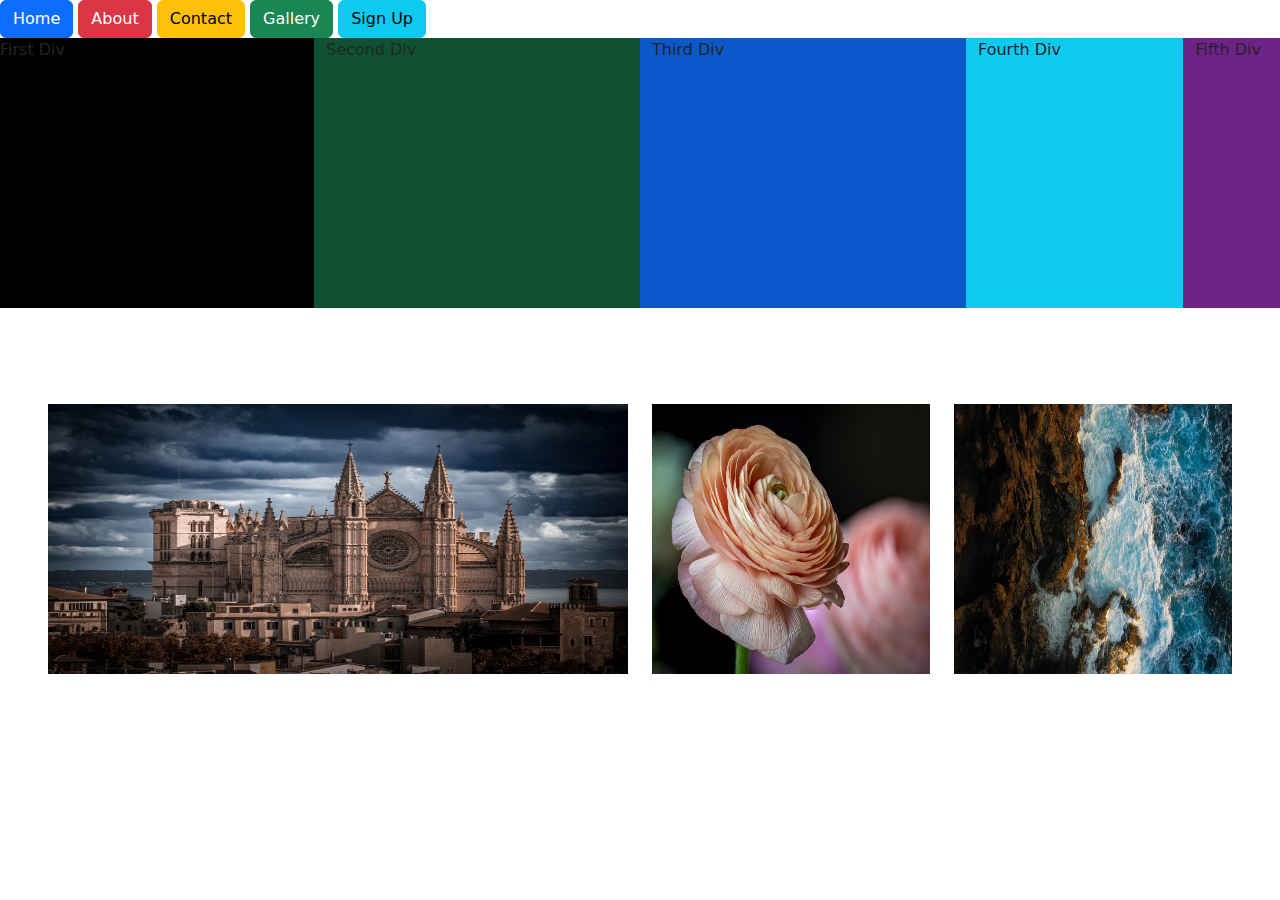
<file: index.html>
<!DOCTYPE html>
<html lang="en">
<head>
    <meta charset="UTF-8">
    <title>Title</title>
    <link rel="stylesheet" href="css/style.css">
    <link rel="stylesheet" href="css/bootstrap/css/bootstrap.min.css">
</head>
<body>
<a href="#"><button class="btn btn-primary">Home</button></a>
<a href="aboutus.html"><button class="btn btn-danger">About </button></a>
<a href="contactus.html"><button class="btn btn-warning">Contact</button></a>
<a href="gallery.html"><button class="btn btn-success">Gallery</button></a>
<a href="signup.html"><button class="btn btn-info">Sign Up</button></a>

<div class="row">
    <div class="col-md-3 col-sm-5 col-3 col-lg-3 col-xl-3 col-xxl-3 a">
        <p>First Div</p>
    </div>
    <div class="col-md-3 col-sm-3 col-1 col-lg-3 col-xl-3 col-xxl-3 b">
        <p>Second Div</p>
    </div>
    <div class="col-md-2 col-sm-2 col-2 col-lg-2 col-xl-3 col-xxl-3 c">
       <p> Third Div</p>
    </div>
    <div class="col-md-2 col-sm-2 col-1 col-lg-2 col-xl-2 col-xxl-2 d">
       <p>Fourth Div </p>
    </div>
    <div class="col-md-2 col-sm-2 col-1 col-lg-2 col-xl-1 col-xxl-1 e">
        <p>Fifth Div</p>
    </div>
</div>
<div class="row mt-5 p-5">
    <div class="col-4 col-sm-4 col-md-6">
        <img class="img-one" src="resources/images/cathedral.jpg" alt="Cathedral">
    </div>
    <div class="col-4 col-sm-4 col-md-3">
        <img class="img-two" src="resources/images/flower.jpg" alt="Flower">
    </div>
    <div class="col-4 col-sm-4 col-md-3">
        <img class="img-three" src="resources/images/ocean.jpg" alt="Ocean">
    </div>

</div>

</body>
</html>
</file>
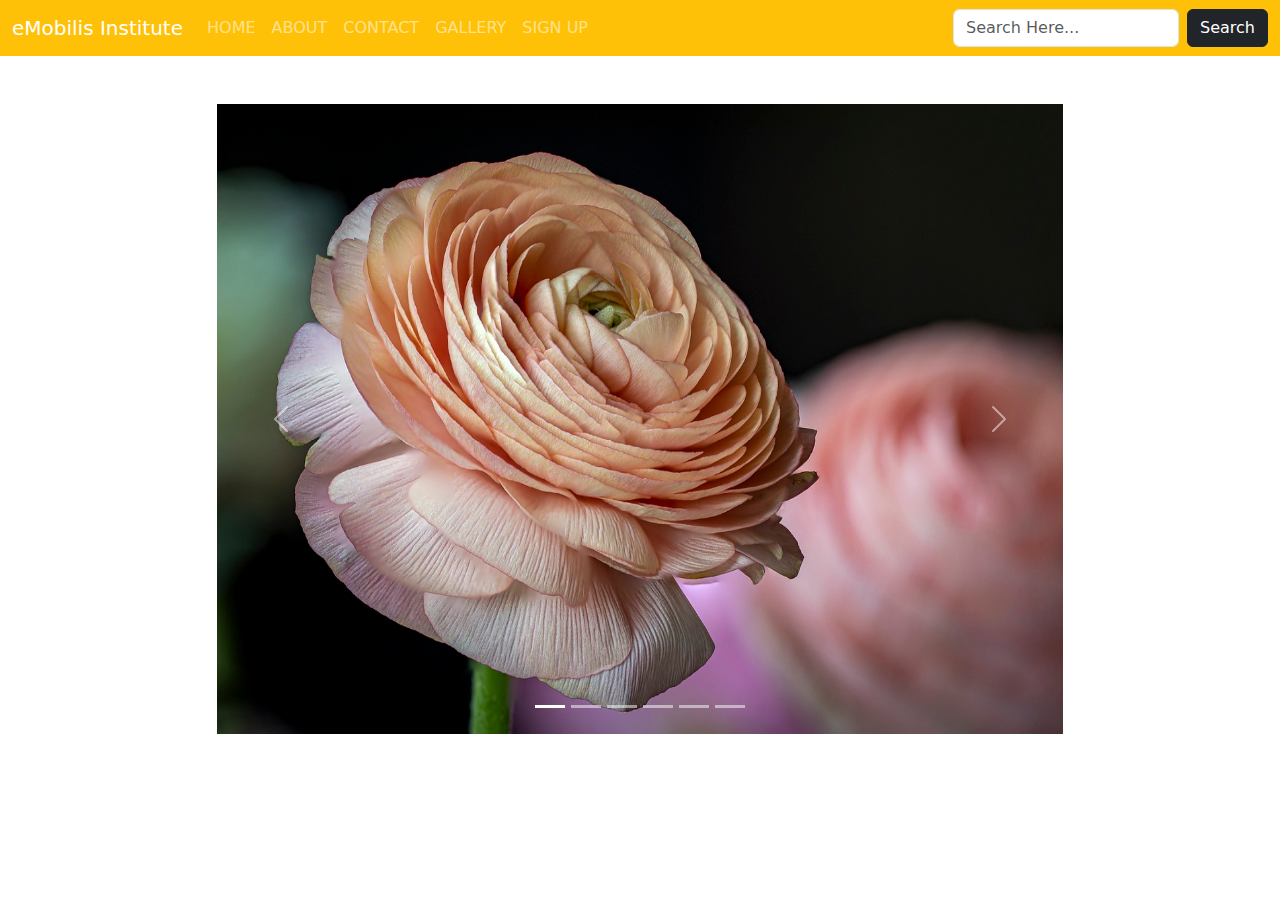
<file: aboutus.html>
<!DOCTYPE html>
<html lang="en">
<head>
    <meta charset="UTF-8">
    <title>About Us</title>
    <link rel="stylesheet" href="css/style.css">
    <link rel="stylesheet" href="css/bootstrap/css/bootstrap.min.css">

</head>
<body>
 <div>

    <nav class="navbar navbar-expand-sm navbar-dark bg-warning">
 <div class="container-fluid">
    <a href="" class="navbar-brand"> eMobilis Institute</a>
     <button class="navbar-toggler" type="button" data-bs-toggle="collapse" data-bs-target="#mynavbar">
     <span class="navbar-toggler-icon"></span>
    </button>
     <div class="collapse navbar-collapse" id="mynavbar">
         <ul class="navbar-nav me-auto">
             <li class="nav-item"><a class="nav-link" href="index.html">HOME</a></li>
             <li class="nav-item"><a class="nav-link" href="#">ABOUT</a></li>
             <li class="nav-item"><a class="nav-link" href="contactus.html">CONTACT</a></li>
             <li class="nav-item"><a class="nav-link" href="gallery.html">GALLERY</a></li>
             <li class="nav-item"><a class="nav-link" href="signup.html">SIGN UP</a></li>
         </ul>
         <form action="" class="d-flex">
             <input type="text" class="form-control me-2"
                    placeholder="Search Here... ">
             <button class="btn btn-dark" type="button">Search</button>

         </form>
     </div>
</div>

    </nav>
</div>

 <div class="row mt-5">
     <div class="col-md-2"></div>
     <div class="col-md-8">
         <div class="carousel slide" id="demo" data-bs-ride="carousel">
           <div class="carousel-indicators">
               <button type="button" data-bs-target="#demo" data-bs-slide-to="0" class="active"></button>
               <button type="button" data-bs-target="#demo" data-bs-slide-to="1" ></button>
               <button type="button" data-bs-target="#demo" data-bs-slide-to="2"></button>
               <button type="button" data-bs-target="#demo" data-bs-slide-to="3"></button>
               <button type="button" data-bs-target="#demo" data-bs-slide-to="4"></button>
               <button type="button" data-bs-target="#demo" data-bs-slide-to="5"></button>


           </div>
        <div class="carousel-inner">
                 <div class="carousel-item active">
                     <img src="resources/images/flower.jpg" alt="Flower" class="d-block w-100">
                 </div>
                   <div class="carousel-item">
                     <img src="resources/images/cathedral.jpg" alt="Cathedral" class="d-block w-100">
                 </div>
                   <div class="carousel-item">
                     <img src="resources/images/ai.jpg" alt="Ai" class="d-block w-100">
                 </div>
            <div class="carousel-item">
                     <img src="resources/images/wood.jpg" alt="Wood" class="d-block w-100">
                 </div>
             <div class="carousel-item">
                     <img src="resources/images/night.jpg" alt="Night" class="d-block w-100">
                 </div> <div class="carousel-item">
                     <img src="resources/images/fantasy.jpg" alt="Fantasy" class="d-block w-100">
                 </div>
            
        </div>
             <button class="carousel-control-prev" type="button" data-bs-target="#demo" data-bs-slide="prev">
                 <span class="carousel-control-prev-icon"></span></button>
              <button class="carousel-control-next" type="button" data-bs-target="#demo" data-bs-slide="next">
                 <span class="carousel-control-next-icon"></span></button>

         </div>

     </div>
     <div class="col-md-2"></div>
 </div>





<script src="css/bootstrap/js/bootstrap.min.js"></script>
</body>
</html>
</file>
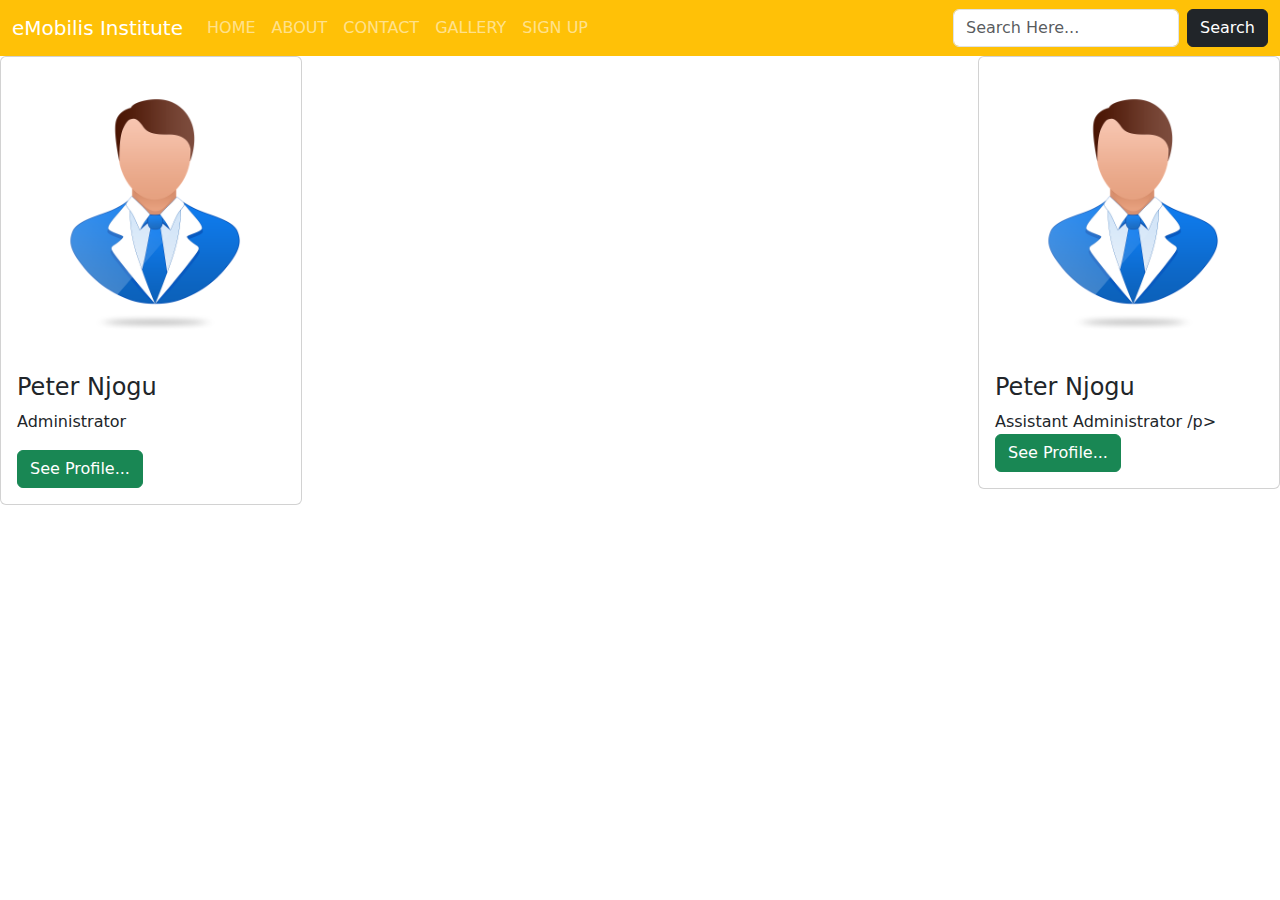
<file: administration.html>
<!DOCTYPE html>
<html lang="en">
<head>
    <meta charset="UTF-8">
    <title>Administration</title>
  <link rel="stylesheet" href="https://cdn.jsdelivr.net/npm/bootstrap@5.3.3/dist/css/bootstrap.min.css">
</head>
<body>
<div>

    <nav class="navbar navbar-expand-sm navbar-dark bg-warning">
 <div class="container-fluid">
    <a href="" class="navbar-brand"> eMobilis Institute</a>
     <button class="navbar-toggler" type="button" data-bs-toggle="collapse" data-bs-target="#mynavbar">
     <span class="navbar-toggler-icon"></span>
    </button>
     <div class="collapse navbar-collapse" id="mynavbar">
         <ul class="navbar-nav me-auto">
             <li class="nav-item"><a class="nav-link" href="index.html">HOME</a></li>
             <li class="nav-item"><a class="nav-link" href="aboutus.html">ABOUT</a></li>
             <li class="nav-item"><a class="nav-link" href="contactus.html">CONTACT</a></li>
             <li class="nav-item"><a class="nav-link" href="#">GALLERY</a></li>
             <li class="nav-item"><a class="nav-link" href="signup.html">SIGN UP</a></li>
         </ul>
         <form action="" class="d-flex">
             <input type="text" class="form-control me-2"
                    placeholder="Search Here... ">
             <button class="btn btn-dark" type="button">Search</button>

         </form>
     </div>
</div>

    </nav>
</div>
 <div class="row">
      <div class="col-md-3">
        <div class="card" style="width:100%">
            <img class="card-img-top" src="resources/images/avatar.png" alt="Avatar">
                <div class="card-body">
                    <h4 class="card-title">Peter Njogu</h4>
                        <p class="card-text">Administrator</p>
                             <a href="#" class="btn btn-success">See Profile...</a>
                </div>
        </div>
    </div>
    <div class="col-md-3">

    </div>
    <div class="col-md-3">

    </div>
      <div class="col-md-3">
        <div class="card" style="width:100%">
            <img class="card-img-top" src="resources/images/avatar.png" alt="Avatar">
                <div class="card-body">
                    <h4 class="card-title">Peter Njogu</h4>
                        <p class="card-text">Assistant Administrator /p>
                             <a href="#" class="btn btn-success">See Profile...</a>
                </div>
        </div>
    </div>
</div>

</body>
</html>
</file>
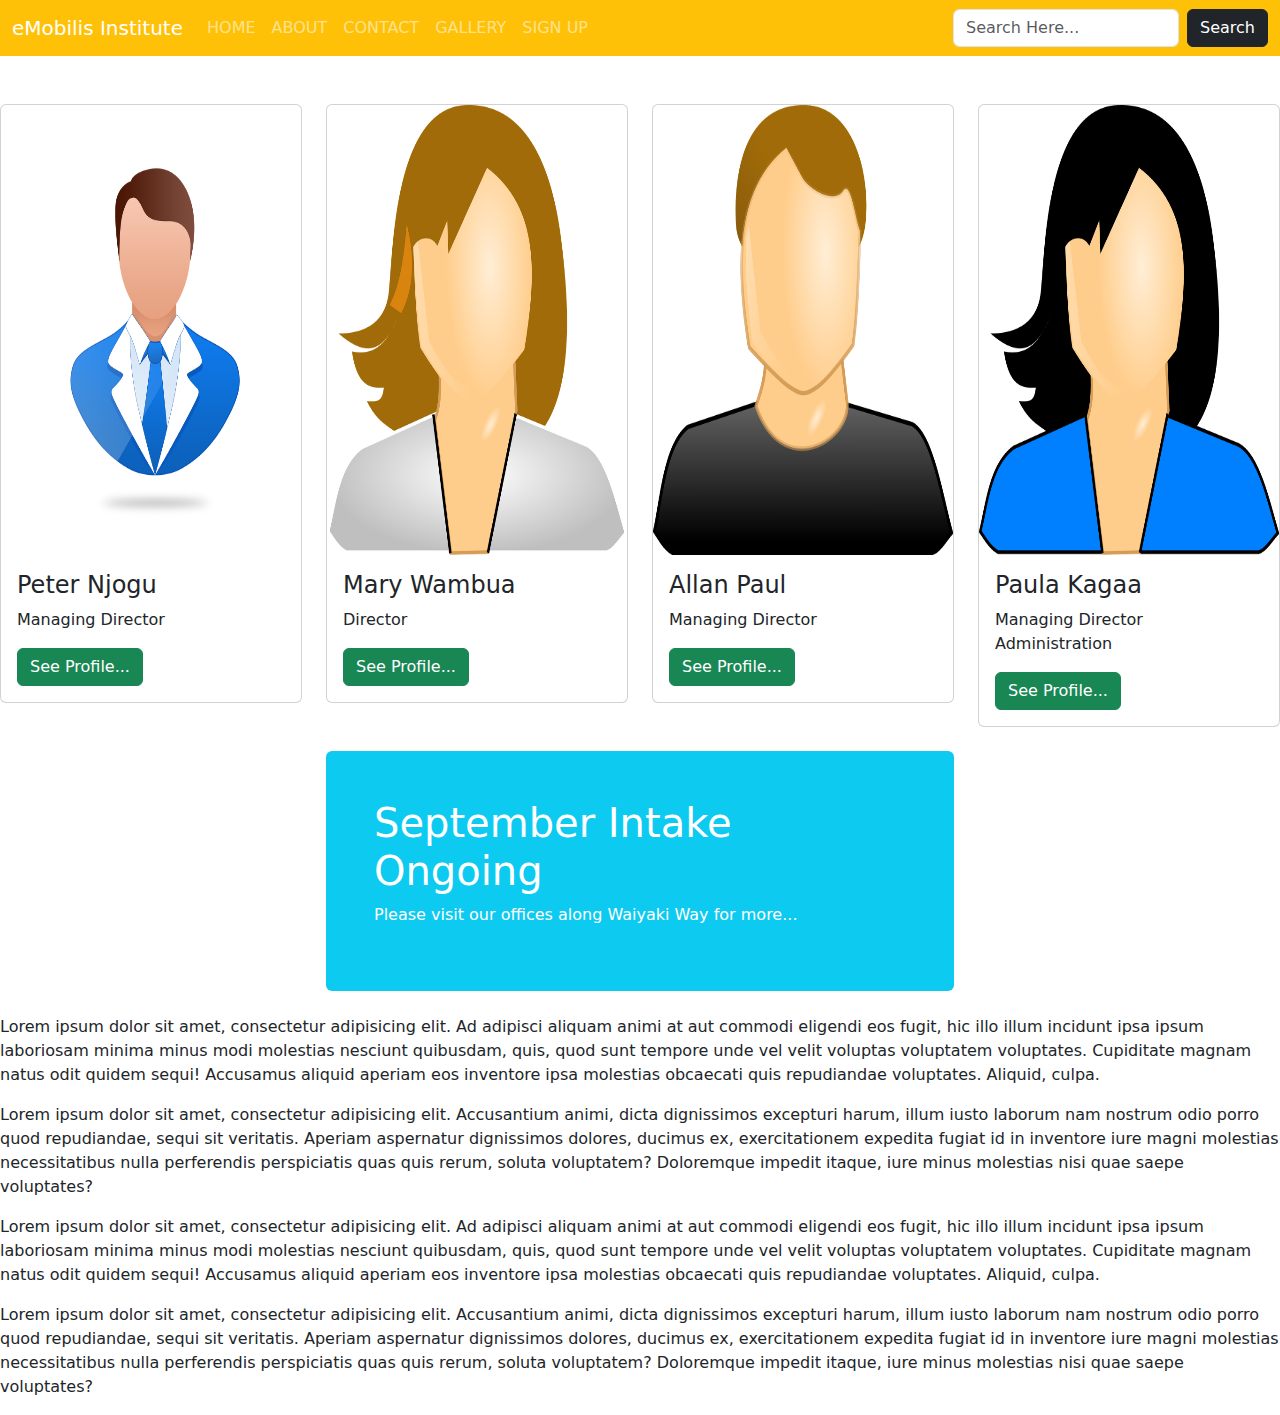
<file: gallery.html>
<!DOCTYPE html>
<html lang="en">
<head>
    <meta charset="UTF-8">
    <title>Gallery</title>
    <link rel="stylesheet" href="https://cdn.jsdelivr.net/npm/bootstrap@5.3.3/dist/css/bootstrap.min.css">
    <link rel="stylesheet" href="css/style.css">
</head>
<body>
<div>

    <nav class="navbar navbar-expand-sm navbar-dark bg-warning">
 <div class="container-fluid">
    <a href="" class="navbar-brand"> eMobilis Institute</a>
     <button class="navbar-toggler" type="button" data-bs-toggle="collapse" data-bs-target="#mynavbar">
     <span class="navbar-toggler-icon"></span>
    </button>
     <div class="collapse navbar-collapse" id="mynavbar">
         <ul class="navbar-nav me-auto">
             <li class="nav-item"><a class="nav-link" href="index.html">HOME</a></li>
             <li class="nav-item"><a class="nav-link" href="aboutus.html">ABOUT</a></li>
             <li class="nav-item"><a class="nav-link" href="contactus.html">CONTACT</a></li>
             <li class="nav-item"><a class="nav-link" href="#">GALLERY</a></li>
             <li class="nav-item"><a class="nav-link" href="signup.html">SIGN UP</a></li>
         </ul>
         <form action="" class="d-flex">
             <input type="text" class="form-control me-2"
                    placeholder="Search Here... ">
             <button class="btn btn-dark" type="button">Search</button>

         </form>
     </div>
</div>

    </nav>
</div>
<div class="row bio mt-5">
    <div class="col-md-3">
        <div class="card" style="width:100%">
            <img class="card-img-top" src="resources/images/avatar.png" alt="Avatar">
                <div class="card-body">
                    <h4 class="card-title">Peter Njogu</h4>
                        <p class="card-text">Managing Director</p>
                             <a href="#" class="btn btn-success">See Profile...</a>
                </div>
        </div>
    </div>

    <div class="col-md-3">
        <div class="card" style="width:100%">
            <img class="card-img-top" src="resources/images/female.png" alt="Female">
                <div class="card-body">
                    <h4 class="card-title">Mary Wambua</h4>
                        <p class="card-text">Director</p>
                             <a href="#" class="btn btn-success">See Profile...</a>
                </div>
        </div>
    </div>


    <div class="col-md-3">
        <div class="card" style="width:100%">
            <img class="card-img-top" src="resources/images/man.png" alt="Man">
                <div class="card-body">
                    <h4 class="card-title">Allan Paul</h4>
                        <p class="card-text">Managing Director</p>
                             <a href="#" class="btn btn-success">See Profile...</a>
                </div>
        </div>

    </div>
    <div class="col-md-3">
        <div class="card" style="width:100%">
            <img class="card-img-top" src="resources/images/woman.png" alt="Woman">
                <div class="card-body">
                    <h4 class="card-title">Paula Kagaa</h4>
                        <p class="card-text">Managing Director Administration </p>
                             <a href="#" class="btn btn-success">See Profile...</a>
                </div>
        </div>

    </div>
    </div>
<div class="row">
    <div class="col-md-3"></div>
    <div class="col-md-6">
            <div class="mt-4 mb-4 p-5 bg-info text-white rounded">
  <h1>September Intake Ongoing </h1>
  <p>Please visit our offices along Waiyaki Way for more...</p>
</div>

    </div>
    <div class="col-md-3"></div>
</div>
<div>
    <p>Lorem ipsum dolor sit amet, consectetur adipisicing elit. Ad adipisci aliquam animi at aut commodi
        eligendi eos fugit, hic illo illum incidunt ipsa ipsum laboriosam minima minus modi molestias nesciunt
        quibusdam, quis, quod sunt tempore unde vel velit voluptas voluptatem voluptates. Cupiditate magnam natus
        odit quidem sequi! Accusamus aliquid aperiam eos inventore ipsa molestias obcaecati quis repudiandae
        voluptates. Aliquid, culpa.</p>
    <p>Lorem ipsum dolor sit amet, consectetur adipisicing elit. Accusantium animi, dicta dignissimos excepturi harum,
        illum iusto laborum nam nostrum odio porro quod repudiandae, sequi sit veritatis. Aperiam aspernatur dignissimos
        dolores, ducimus ex, exercitationem expedita fugiat id in inventore iure magni molestias necessitatibus nulla
        perferendis perspiciatis quas quis rerum, soluta voluptatem? Doloremque impedit itaque, iure minus molestias
        nisi quae saepe voluptates?</p>
</div>
<div>
    <p>Lorem ipsum dolor sit amet, consectetur adipisicing elit. Ad adipisci aliquam animi at aut commodi
        eligendi eos fugit, hic illo illum incidunt ipsa ipsum laboriosam minima minus modi molestias nesciunt
        quibusdam, quis, quod sunt tempore unde vel velit voluptas voluptatem voluptates. Cupiditate magnam natus
        odit quidem sequi! Accusamus aliquid aperiam eos inventore ipsa molestias obcaecati quis repudiandae
        voluptates. Aliquid, culpa.</p>
     <p>Lorem ipsum dolor sit amet, consectetur adipisicing elit. Accusantium animi, dicta dignissimos excepturi harum,
        illum iusto laborum nam nostrum odio porro quod repudiandae, sequi sit veritatis. Aperiam aspernatur dignissimos
        dolores, ducimus ex, exercitationem expedita fugiat id in inventore iure magni molestias necessitatibus nulla
        perferendis perspiciatis quas quis rerum, soluta voluptatem? Doloremque impedit itaque, iure minus molestias
        nisi quae saepe voluptates?</p>
</div>










<script src="https://cdn.jsdelivr.net/npm/bootstrap@5.3.3/dist/js/bootstrap.bundle.min.js"></script>
</body>
</html>
</file>
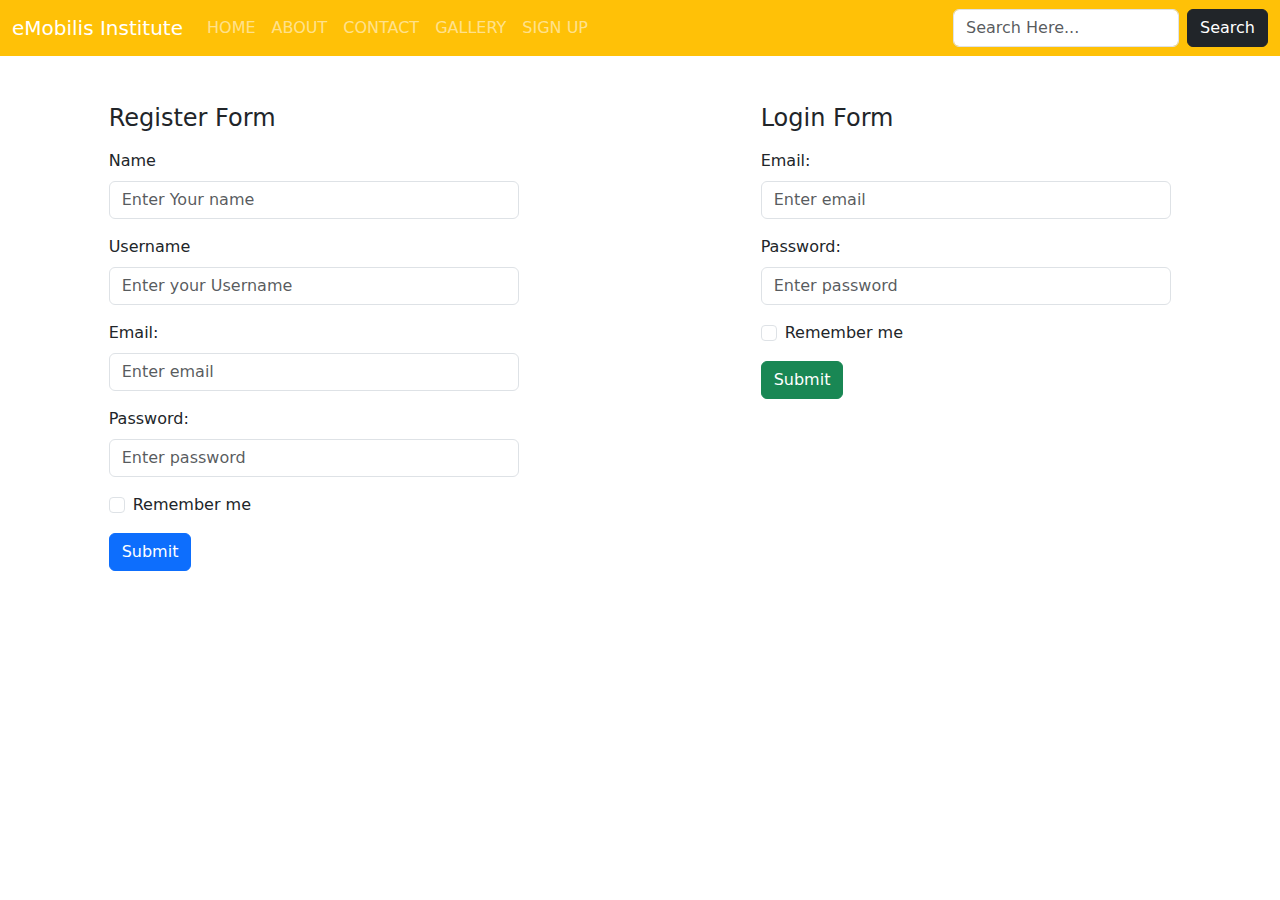
<file: signup.html>
<!DOCTYPE html>
<html lang="en">
<head>
    <meta charset="UTF-8">
    <title>Sign Up</title>
    <link rel="stylesheet" href="https://cdn.jsdelivr.net/npm/bootstrap@5.3.3/dist/css/bootstrap.min.css">
    <link rel="stylesheet" href="css/style.css">
</head>
<body>
<div class="mb-5">

    <nav class="navbar navbar-expand-sm navbar-dark bg-warning">
 <div class="container-fluid">
    <a href="" class="navbar-brand"> eMobilis Institute</a>
     <button class="navbar-toggler" type="button" data-bs-toggle="collapse" data-bs-target="#mynavbar">
     <span class="navbar-toggler-icon"></span>
    </button>
     <div class="collapse navbar-collapse" id="mynavbar">
         <ul class="navbar-nav me-auto">
             <li class="nav-item"><a class="nav-link" href="index.html">HOME</a></li>
             <li class="nav-item"><a class="nav-link" href="aboutus.html">ABOUT</a></li>
             <li class="nav-item"><a class="nav-link" href="contactus.html">CONTACT</a></li>
             <li class="nav-item"><a class="nav-link" href="gallery.html">GALLERY</a></li>
             <li class="nav-item"><a class="nav-link" href="#">SIGN UP</a></li>
         </ul>
         <form action="" class="d-flex">
             <input type="text" class="form-control me-2"
                    placeholder="Search Here... ">
             <button class="btn btn-dark" type="button">Search</button>

         </form>
     </div>
</div>

    </nav>
</div>
<div class="row">
    <div class="col-md-1"></div>
    <div class="col-md-4">
        <h4>Register Form</h4>
             <form action="">
                <div class="mb-3 mt-3">
                    <label for="name" class="form-label">Name</label>
                    <input type="text" class="form-control" id="name" placeholder="Enter Your name" name="name">
                </div>
                 <div class="mb-3">
                     <label for="username" class="form-label">Username</label>
                    <input type="text" class="form-control" id="username" placeholder="Enter your Username" name="username">
                 </div>
                 <div class="mb-3">
                  <label for="email" class="form-label">Email:</label>
                  <input type="email" class="form-control" id="email" placeholder="Enter email" name="email">
                </div>
  <div class="mb-3">
    <label for="pwd" class="form-label">Password:</label>
    <input type="password" class="form-control" id="pwd" placeholder="Enter password" name="pswd">
  </div>
  <div class="form-check mb-3">
    <label class="form-check-label">
      <input class="form-check-input" type="checkbox" name="remember"> Remember me
    </label>
  </div>
  <button type="submit" class="btn btn-primary">Submit</button>
</form>
    </div>
    <div class="col-md-2"></div>
    <div class="col-md-4">
        <h4>Login Form</h4>
        <form action="">
  <div class="mb-3 mt-3">
    <label for="email" class="form-label">Email:</label>
    <input type="email" class="form-control" id="email" placeholder="Enter email" name="email">
  </div>
  <div class="mb-3">
    <label for="pwd" class="form-label">Password:</label>
    <input type="password" class="form-control" id="pwd" placeholder="Enter password" name="pswd">
  </div>
  <div class="form-check mb-3">
    <label class="form-check-label">
      <input class="form-check-input" type="checkbox" name="remember"> Remember me
    </label>
  </div>
  <button type="submit" class="btn btn-success">Submit</button>
</form>

    </div>
    <div class="col-md-1"></div>
</div>








<script src="https://cdn.jsdelivr.net/npm/bootstrap@5.3.3/dist/js/bootstrap.bundle.min.js"></script>
</body>
</html>
</file>
<file: css/style.css>
.a{
   background-color: black;
    height: 30vh;
}
.b{
    background-color: #0f5132;
    height: 30vh;
}
.c{
    background-color: #0a58ca;
    height: 30vh;
}
.d{
    background-color: #0dcaf0;
    height: 30vh;
}
.e{
    background-color: #6f2288;
    height: 30vh;
}
.img-one{
    width: 100%;
    height: 30vh;
}
.img-two{
    width: 100%;
    height: 30vh;
}
.img-three{
    width: 100%;
    height: 30vh;
}
.carousel-inner img{
    width: 100%;
    height: 70vh;
}
.bio img{
    height: 50vh;
}
</file>
